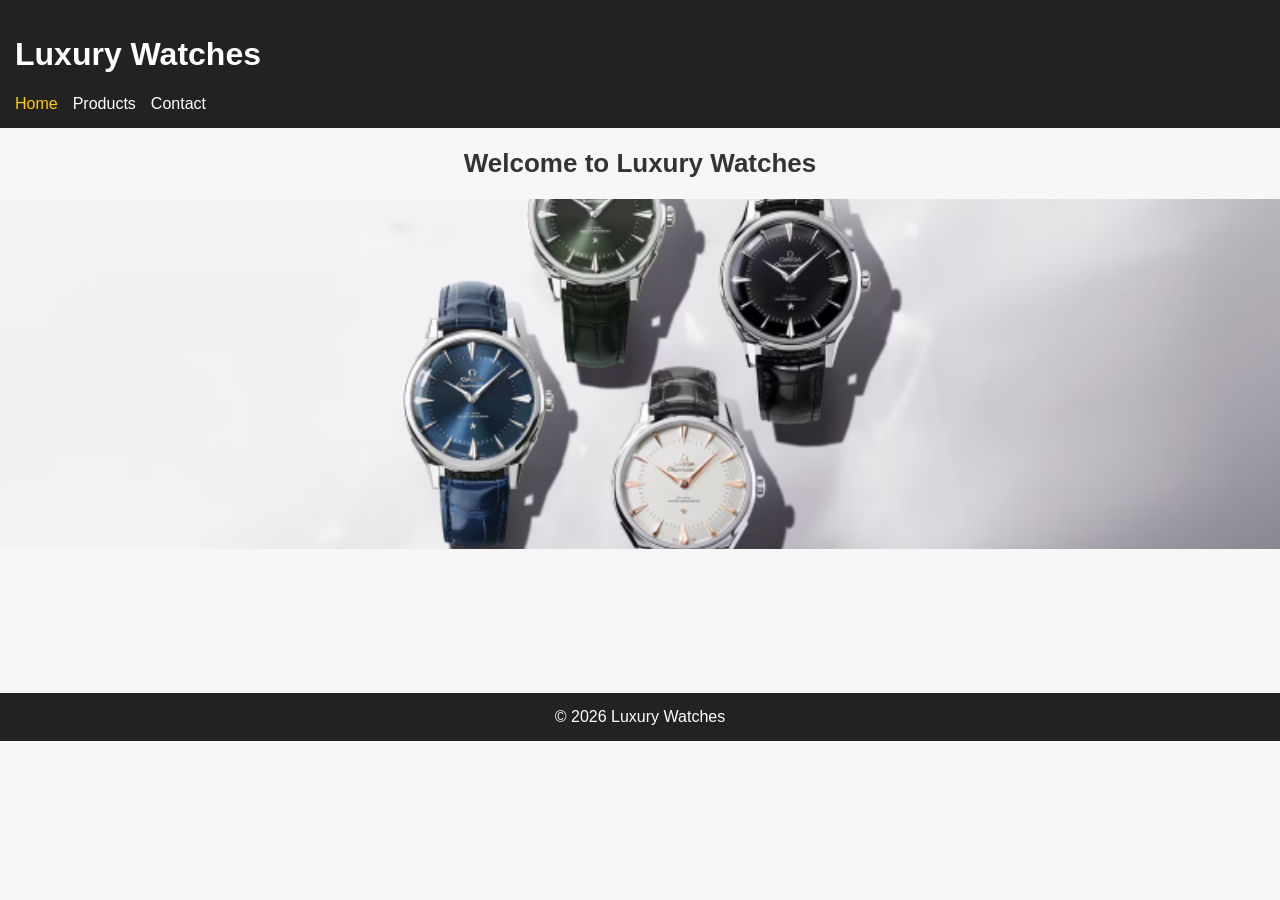
<file: index.html>
<!DOCTYPE html>
<html lang="en">
<head>
    <meta charset="UTF-8">
    <title>Home</title>
    <link rel="stylesheet" href="style.css">
</head>
<body>

<header>
    <h1>Luxury Watches</h1>
    <nav>
        <ul>
            <li><a class="active" href="index.html">Home</a></li>
            <li><a href="products.html">Products</a></li>
            <li><a href="contact.html">Contact</a></li>
        </ul>
    </nav>
</header>

<h2 class="home-title">Welcome to Luxury Watches</h2>

<div class="hero">
    <img src="images/hero.jpg" class="hero-img" alt="Four wristwatches on a light background.">
</div>

<footer>© 2026 Luxury Watches</footer>

</body>
</html>
</file>
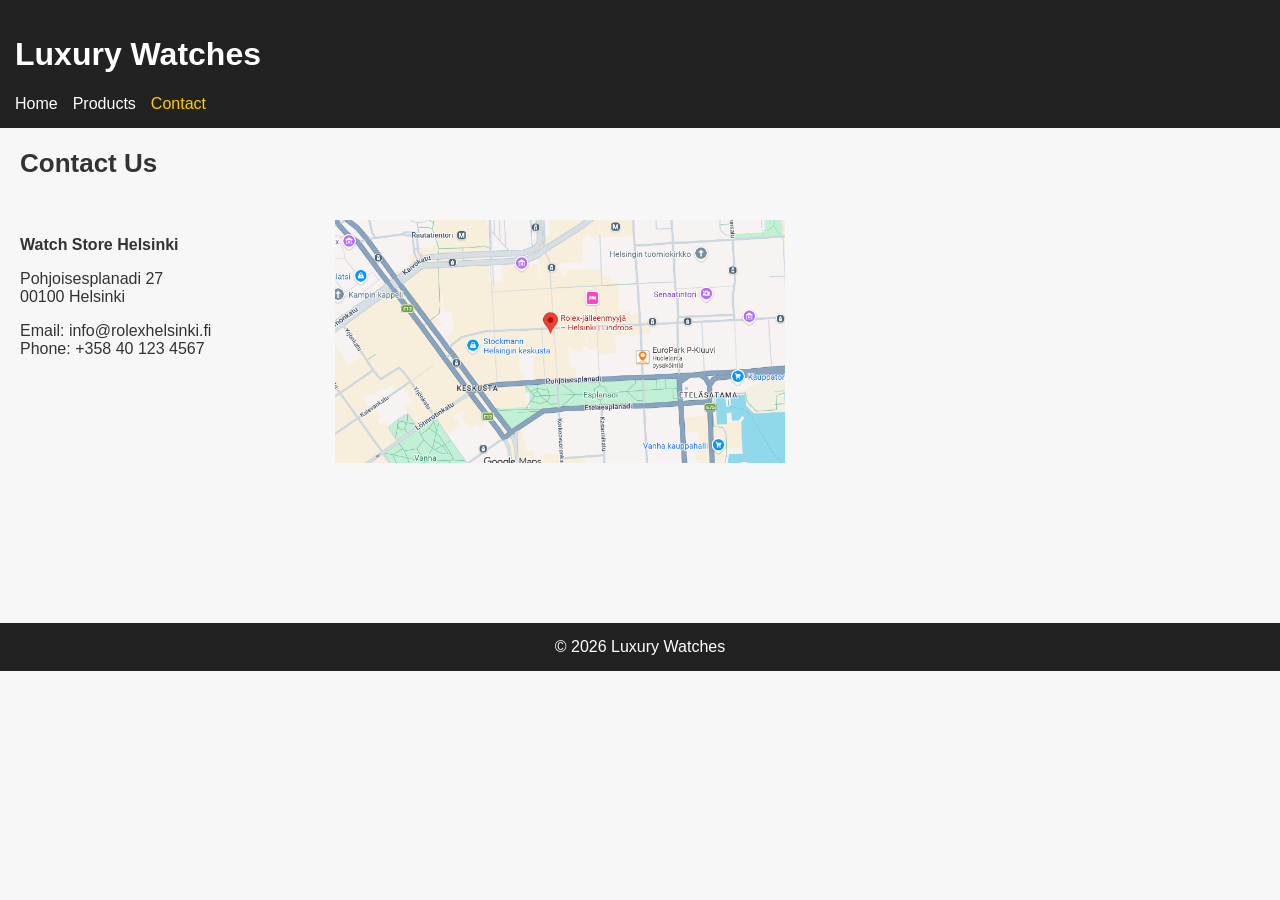
<file: contact.html>
<!DOCTYPE html>
<html lang="en">
<head>
    <meta charset="UTF-8">
    <title>Contact</title>
    <link rel="stylesheet" href="style.css">
</head>

<body>

<header>
    <h1>Luxury Watches</h1>
    <nav>
        <ul>
            <li><a href="index.html">Home</a></li>
            <li><a href="products.html">Products</a></li>
            <li><a href="contact.html" class="active">Contact</a></li>
        </ul>
    </nav>
</header>

<h2 class="page-title">Contact Us</h2>

<div class="contact-layout">

    <div class="contact-left">
        <p><strong>Watch Store Helsinki</strong></p>
        <p>Pohjoisesplanadi 27<br>00100 Helsinki</p>
        <p>Email: info@rolexhelsinki.fi<br>Phone: +358 40 123 4567</p>
    </div>

    <div class="contact-right">
        <img src="images/map.png" class="contact-map" alt="Map of central Helsinki">
    </div>

</div>

<footer>© 2026 Luxury Watches</footer>

</body>
</html>
</file>
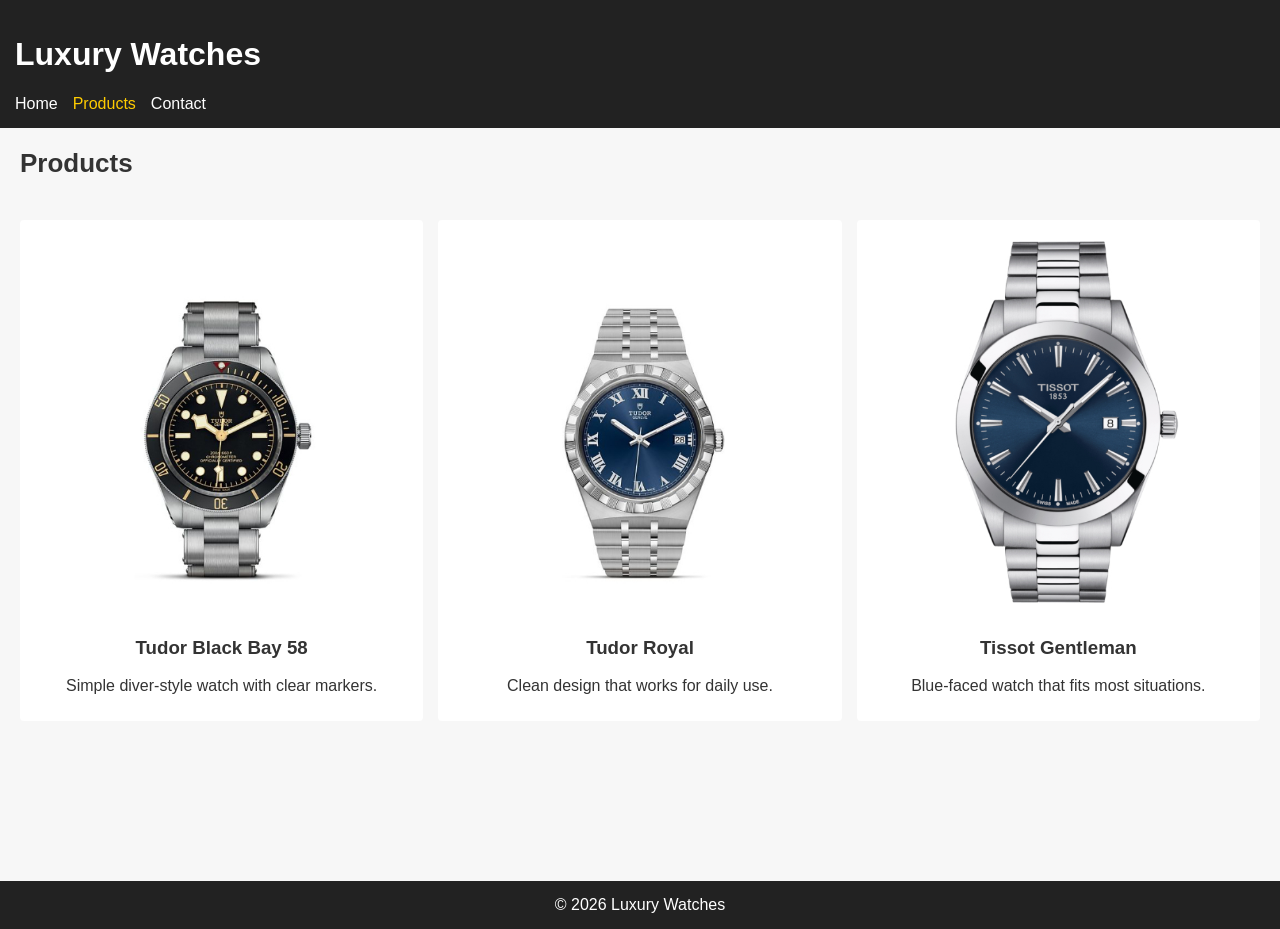
<file: products.html>
<!DOCTYPE html>
<html lang="en">
<head>
    <meta charset="UTF-8">
    <title>Products</title>
    <link rel="stylesheet" href="style.css">
</head>
<body>

<header>
    <h1>Luxury Watches</h1>
    <nav>
        <ul>
            <li><a href="index.html">Home</a></li>
            <li><a class="active" href="products.html">Products</a></li>
            <li><a href="contact.html">Contact</a></li>
        </ul>
    </nav>
</header>

<h2 class="page-title">Products</h2>

<div class="product-grid">

    <div class="product-box">
        <img src="images/prod1.jpg" class="product-img" alt="Stainless steel wristwatch with a black dial.">
        <h3>Tudor Black Bay 58</h3>
        <p>Simple diver-style watch with clear markers.</p>
    </div>

    <div class="product-box">
        <img src="images/prod2.jpg" class="product-img"
             alt="Stainless steel wristwatch with a blue dial and Roman numerals.">
        <h3>Tudor Royal</h3>
        <p>Clean design that works for daily use.</p>
    </div>

    <div class="product-box">
        <img src="images/prod3.jpg" class="product-img"
             alt="Stainless steel wristwatch with a blue dial and date display.">
        <h3>Tissot Gentleman</h3>
        <p>Blue-faced watch that fits most situations.</p>
    </div>

</div>

<footer>© 2026 Luxury Watches</footer>

</body>
</html>
</file>
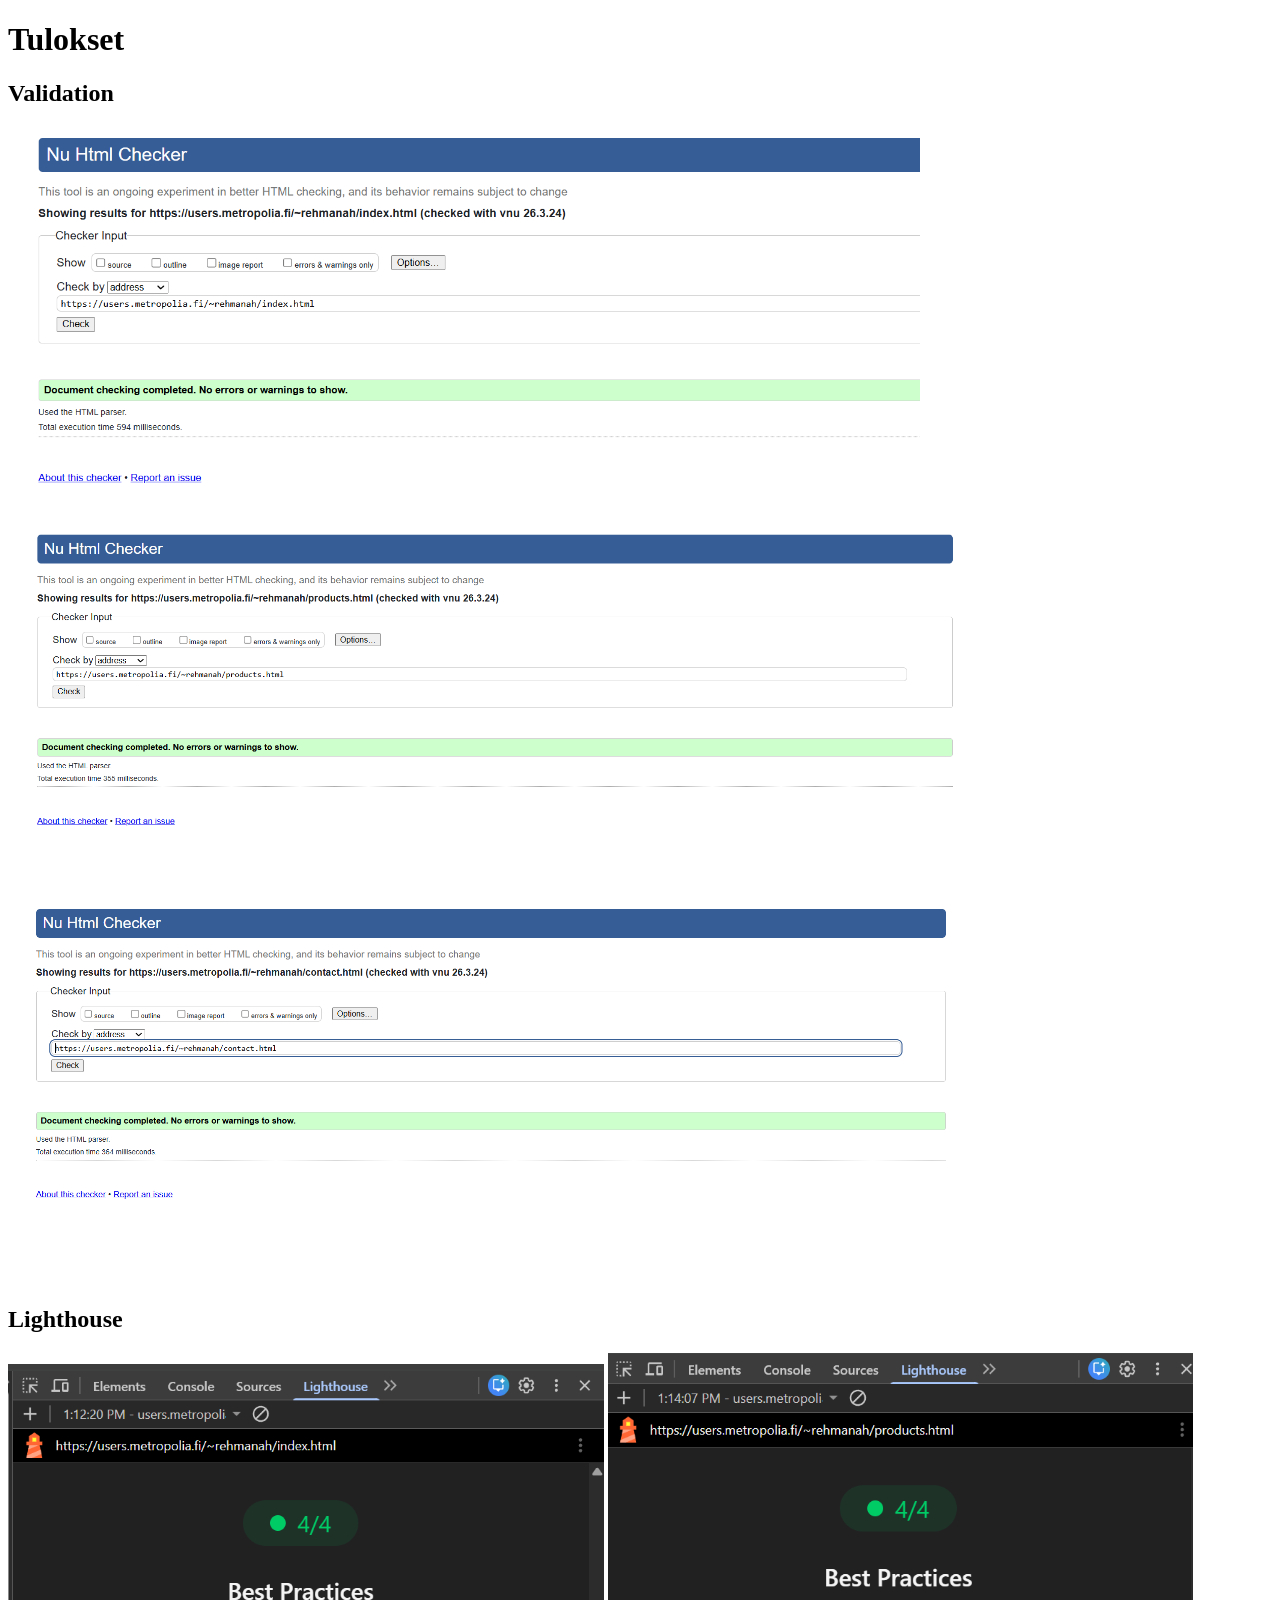
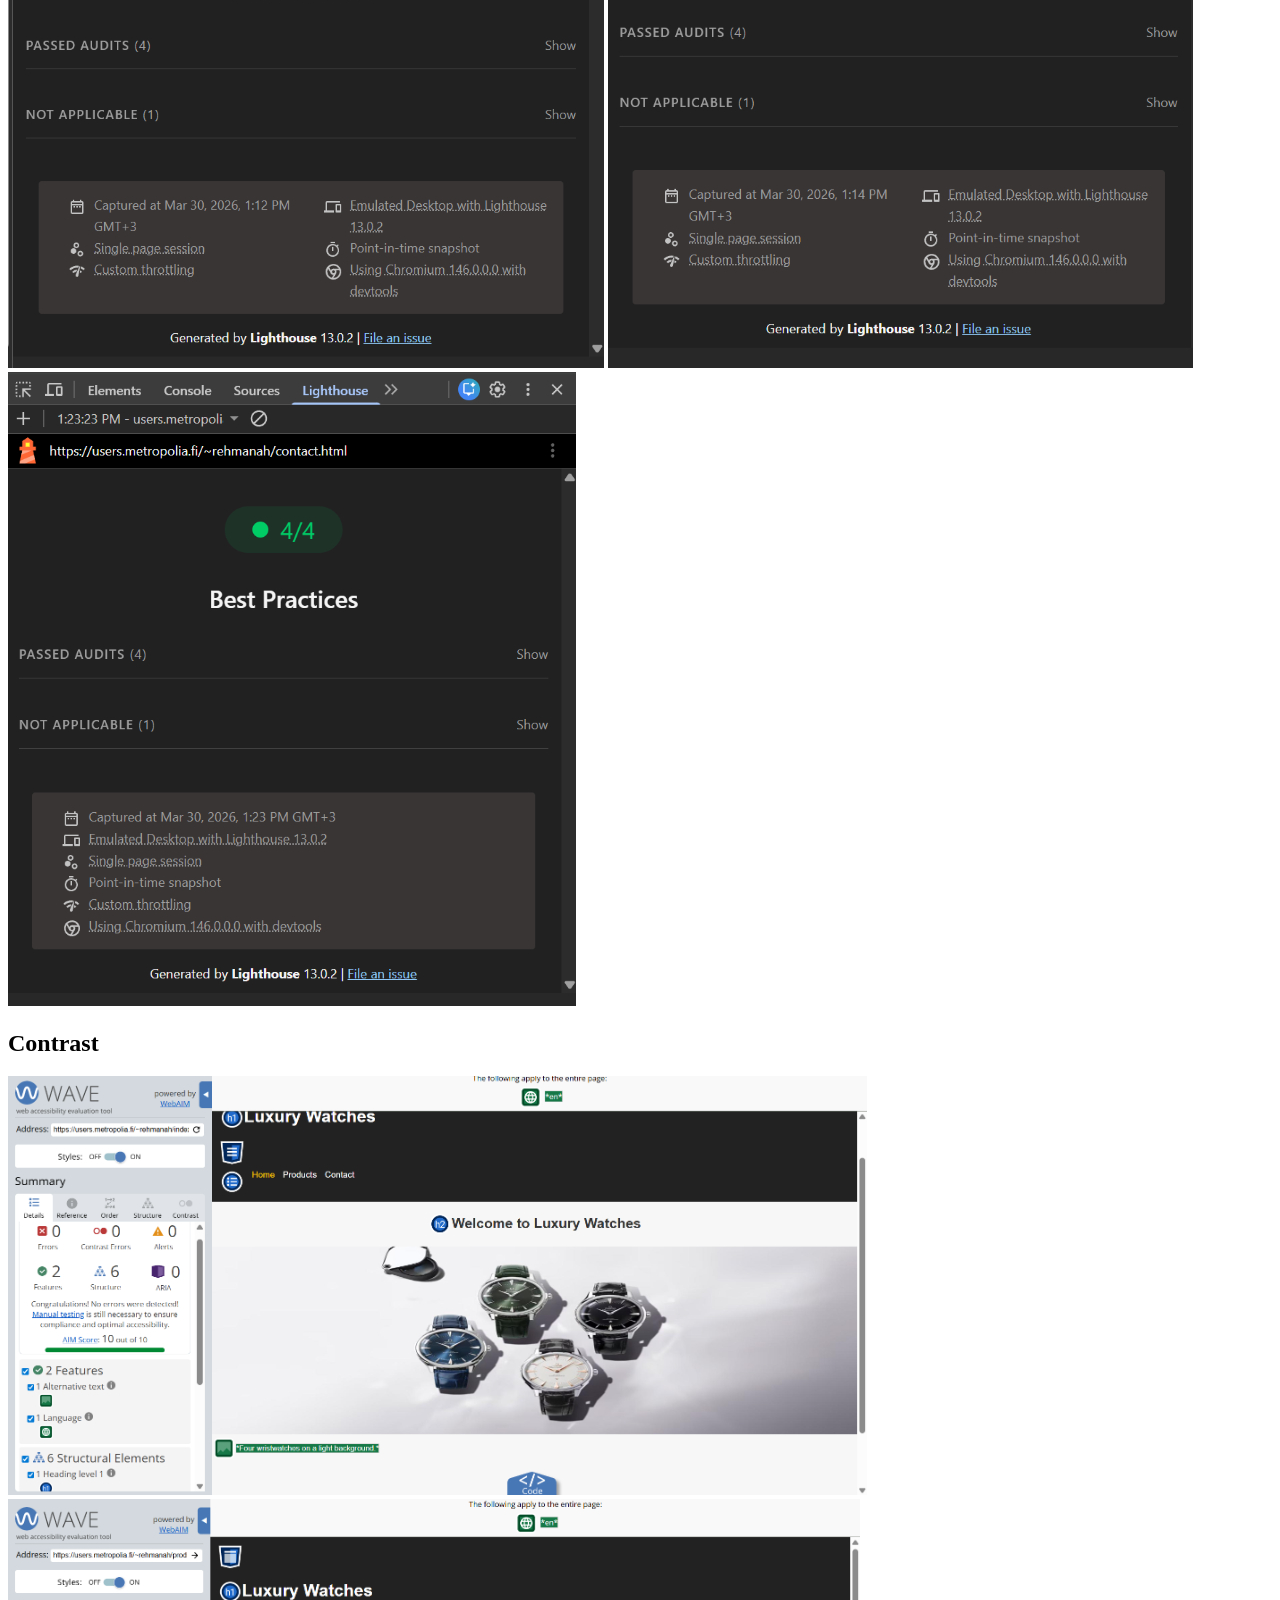
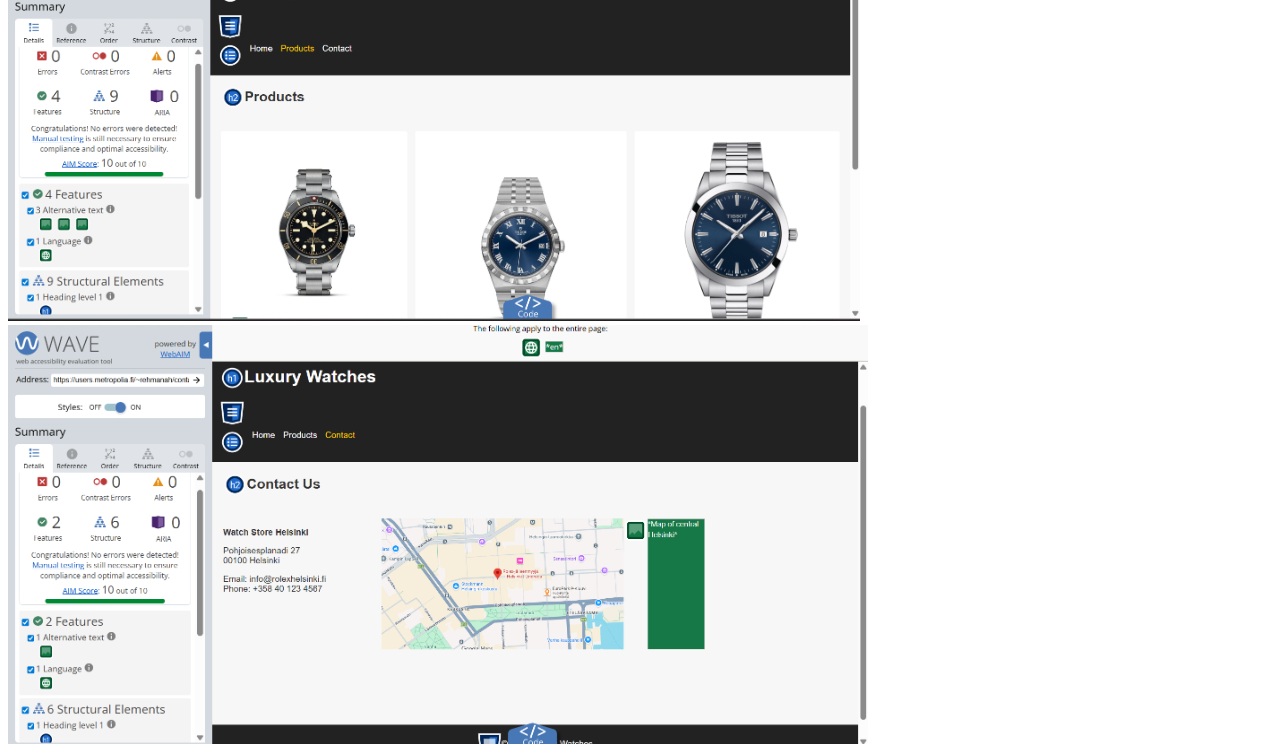
<file: result.html>
<!DOCTYPE html>
<html lang='en'>
<head>
    <meta charset='UTF-8'>
    <title>Tulokset</title></head>
<body>
<h1>Tulokset</h1>

<h2>Validation</h2>
<img class='result-img' src='images/validation.png'>
<img class='result-img' src='images/validation2.png'>
<img class='result-img' src='images/validation3.png'>

<h2>Lighthouse</h2>
<img class='result-img' src='images/Lighthouse.png'>
<img class='result-img' src='images/Lighthouse2.png'>
<img class='result-img' src='images/Lighthouse3.png'>

<h2>Contrast</h2>
<img class='result-img' src='images/Contrast.png'>
<img class='result-img' src='images/Contrast2.png'>
<img class='result-img' src='images/Contrast3.png'>
</body>
</html>
</file>
<file: style.css>
body {
    font-family: Arial;
    margin: 0;
    background: #f7f7f7;
    color: #333;
}

header {
    background: #222;
    color: #fff;
    padding: 15px;
}

nav ul {
    list-style: none;
    display: flex;
    gap: 15px;
    margin: 10px 0 0 0;
    padding: 0;
}

nav a {
    color: #fff;
    text-decoration: none;
}

nav a:hover,
.active {
    color: #ffcc00;
}

.page-title {
    margin-left: 20px;
    margin-top: 20px;
    font-size: 26px;
}

.home-title {
    text-align: center;
    margin: 20px 0;
    font-size: 26px;
}

.hero-img {
    width: 100%;
    max-height: 350px;
    object-fit: cover;
}

.product-grid {
    display: flex;
    gap: 15px;
    padding: 20px;
}

.product-box {
    background: white;
    padding: 10px;
    text-align: center;
    border-radius: 4px;
}

.product-img {
    width: 100%;
}

.contact-layout {
    display: flex;
    padding: 20px;
    gap: 25px;
}

.contact-left {
    width: 25%;
}

.contact-right {
    width: 50%;
    display: flex;
    justify-content: flex-start;
}


.contact-map {
    width: 450px;
    height: 243px;
    margin-left: -20px;
}

footer {
    text-align: center;
    padding: 15px;
    background: #222;
    color: #fff;
    margin-top: 140px;
}

.result-img {
    width: 100%;
    max-width: 700px;
    height: auto;
    display: block;
    object-fit: contain;
}
</file>
